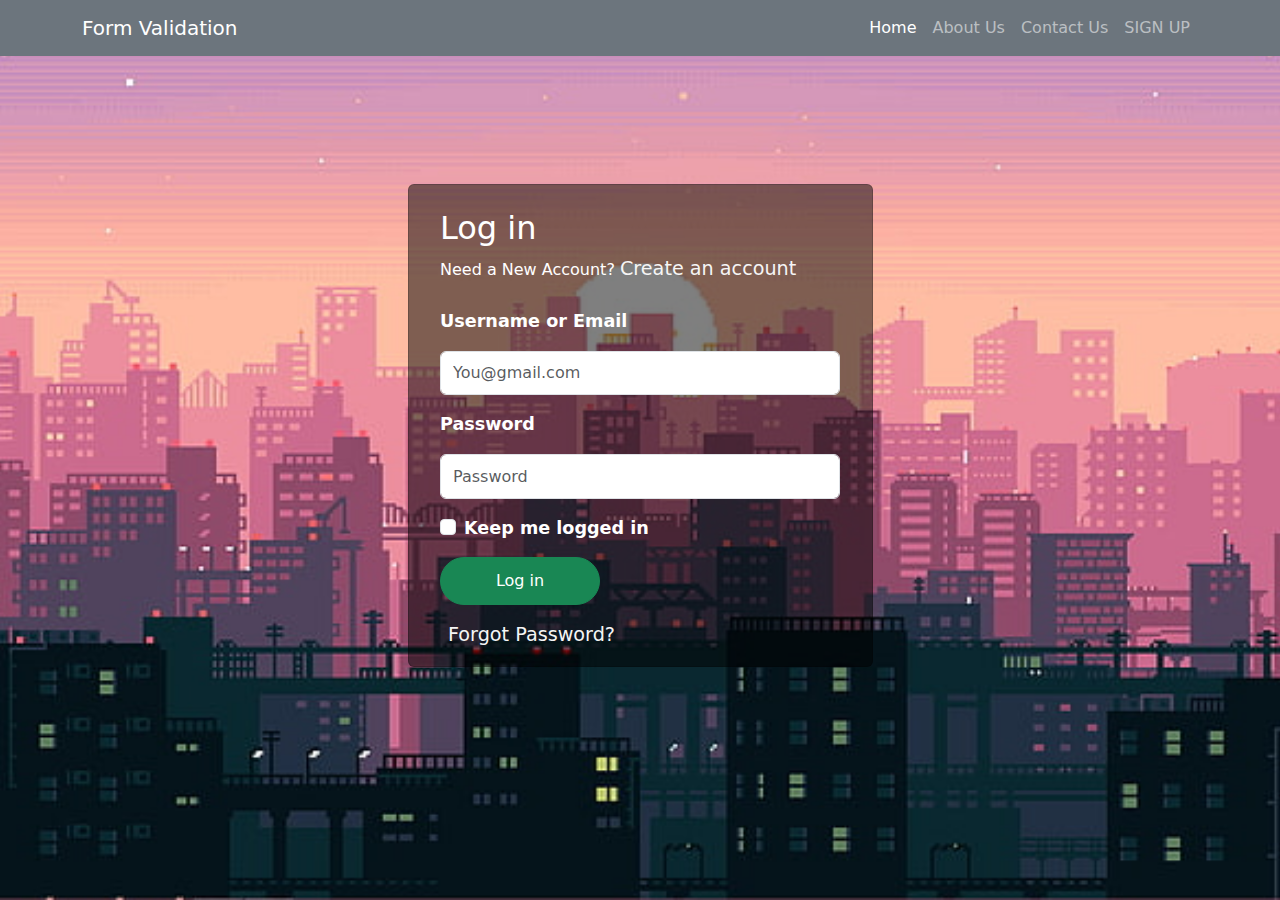
<file: Form-Validation/index.html>
<!DOCTYPE html>
<html lang="en">

<head>
    <meta charset="UTF-8">
    <meta name="viewport" content="width=device-width, initial-scale=1.0">
    <title>Form Validation</title>

    <link rel="stylesheet" href="/Form-Validation/style.css">
    <link href="https://cdn.jsdelivr.net/npm/bootstrap@5.3.3/dist/css/bootstrap.min.css" rel="stylesheet">
    <link href="https://gitcdn.github.io/bootstrap-toggle/2.2.2/css/bootstrap-toggle.min.css" rel="stylesheet">
    <link rel="stylesheet" href="https://cdn.jsdelivr.net/npm/bootstrap-icons@1.3.0/font/bootstrap-icons.css">

    <script src="https://ajax.googleapis.com/ajax/libs/jquery/3.4.1/jquery.min.js"></script>
    <script src="https://cdnjs.cloudflare.com/ajax/libs/bootstrap/5.3.3/js/bootstrap.bundle.min.js"></script>
    <script src="https://gitcdn.github.io/bootstrap-toggle/2.2.2/js/bootstrap-toggle.min.js"></script>

    <script>
        $(document).ready(function() {
            btnLog();
        })

        var btnLog = function() {
            $('#btn_login').click(function() {
                if(validate()) {
                    alert('Submitted Successfully');
                    ClearForm();
                };
            });
        };

        var validate = function() {
            $('.txt_shown_error').html('');

            var Username = $.trim($('#txt_email').val());
            var pwd = $.trim($('#txt_password').val());


            if (Username === '') {
                $('.txt_shown_error').html('Enter UserName or Email');
                $('#txt_email').focus();
                return false;
            }

            if (pwd === '') {
                $('.txt_shown_error').html('Enter Password');
                $('#txt_password').focus();
                return false;
            }

            if(pwd.length<6 == '') {
                $('.txt_shown_error').html('Enter Within 6 Password');
                $('#txt_password').focus();
                return false;
            }


            return true;
        };


        var ClearForm = function() {
            $('.txt_shown_error').html('');


            $('#txt_email').val('');
            $('#txt_password').val('');
        };
    </script>
</head>

<body>
    <header>
        <nav class="navbar navbar-dark bg-secondary navbar-expand-md">
            <div class="container">
                <a href="#" class="navbar-brand">Form Validation</a>
                <button type="button" class="navbar-toggler" data-bs-toggle="collapse" data-bs-target="#NavBtn">
                    <span class="navbar-toggler-icon"></span>
                </button>
                <div class="collapse navbar-collapse" id="NavBtn">
                    <ul class="navbar-nav ms-auto">
                        <li class="nav-item">
                            <a href="#" class="nav-link active">Home</a>
                        </li>
                        <li class="nav-item">
                            <a href="#" class="nav-link">About Us</a>
                        </li>
                        <li class="nav-item">
                            <a href="#" class="nav-link">Contact Us</a>
                        </li>
                        <li class="nav-item">
                            <a href="#" class="nav-link">SIGN UP</a>
                        </li>
                    </ul>
                </div>
            </div>
        </nav>
    </header>

    <div class="container mt-5">
        <div class="row">
            <div class="col-md-12">
                <div class="card col-md-5 mx-auto" id="card">
                    <div class="card-body mx-auto">
                        <div class="form-group mt-2">
                            <h3 class="h2 text-white">Log in</h3>
                            <p class="mt-2 text-white">Need a New Account? <a href="#" class="a1">Create an account</a></p>
                            <h5 class="txt_shown_error text-danger"></h5>
                        </div>

                        <form id="loginForm">
                            <div class="form-group mt-4">
                                <label for="useroremail" class="text-white">Username or Email</label>
                                <input type="email" class="form-control mt-3" id="txt_email" placeholder="You@gmail.com" required>
                            </div>

                            <div class="form-group mt-3">
                                <label for="pwd" class="text-white">Password</label>
                                <input type="password" class="form-control mt-3" id="txt_password" placeholder="Password" required>
                            </div>

                            <div class="form-check mt-3">
                                <input class="form-check-input" type="checkbox" value="" id="flexCheckDefault">
                                <label class="form-check-label text-white" for="flexCheckDefault">
                                    Keep me logged in
                                </label>
                            </div>

                            <div class="form-group mt-3">
                                <button type="button" class="btn btn-success rounded-pill" id="btn_login">Log in</button>
                            </div>
                        </form>

                        <div class="form-group mt-3">
                            <a href="/Form-Validation/forgot.html" class="a1 ms-2">Forgot Password?</a>
                        </div>
                    </div>
                </div>
            </div>
        </div>
    </div>
</body>

</html>
</file>
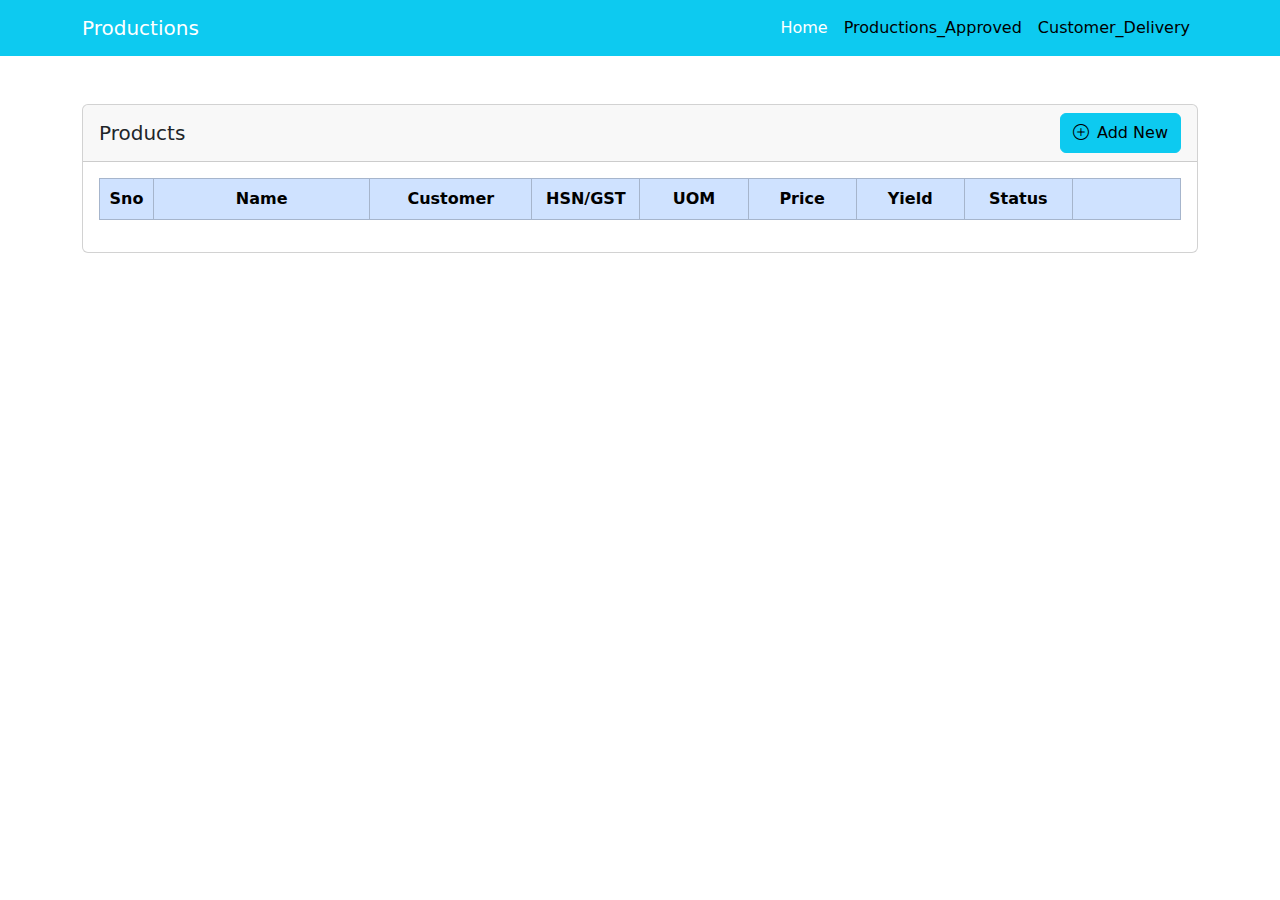
<file: products.html>
<!DOCTYPE html>
<html lang="en" xmlns="http://www.w3.org/1999/xhtml">
<head>
    <meta charset="utf-8" />
    <title>Products Example</title>

    <link href="https://cdn.jsdelivr.net/npm/bootstrap@5.3.3/dist/css/bootstrap.min.css" rel="stylesheet">


    <link href="https://gitcdn.github.io/bootstrap-toggle/2.2.2/css/bootstrap-toggle.min.css" rel="stylesheet">


    <link rel="stylesheet" href="https://cdn.jsdelivr.net/npm/bootstrap-icons@1.3.0/font/bootstrap-icons.css">


    <script src="https://ajax.googleapis.com/ajax/libs/jquery/3.4.1/jquery.min.js"></script>


    <script src="https://cdnjs.cloudflare.com/ajax/libs/bootstrap/5.3.3/js/bootstrap.bundle.min.js"></script>


    <script src="https://gitcdn.github.io/bootstrap-toggle/2.2.2/js/bootstrap-toggle.min.js"></script>

    <script>
        $(document).ready(function () {
            BtnView();
            BtnList();
            BtnAddMaterial();
            clearForm();
            removematerial();
        });

        var BtnView = function () {
            $('#btn_add').click(function () {
                $('#list').hide();
                $('#view').show();
            });
        };

        var BtnList = function () {
            $('#btn_close').click(function () {
                $('#list').show();
                $('#view').hide();
            });
        };

        var clearForm = function () {
            $('.txt_shown_error').html('');
            $('#txt_name').val('');
            $('#select_customer').val('0');
            $('#txt_convertion_cost').val('');
            $('#select_uom').val('0');
            $('#select_gst_hsn').val('0');
            $('#txt_select_type').val('0');
            $('#txt_yield').val('');
            $('#materials_value').html("<tr><td colspan=\"20\">No Data Found</td></tr>");
        };

        var BtnAddMaterial = function () {
            $('.btn_added').click(function () {
                if (validate()) {
                    var tr = "<tr class=\"material\">";
                    tr += "<td style=\"text-align:center;vertical-align:middle;\">" + ($('.material').length + 1) + "</td>";
                    tr += "<td style=\"text-align:center;vertical-align:middle;\">" + $('#txt_product_material').val()  + "</td>";
                    tr += "<td style=\"text-align:center;vertical-align:middle;\">" + $('#txt_tab_uom').val()  + "</td>";
                    tr += "<td style=\"text-align:center;vertical-align:middle;\">" + $('#txt_qty').val() + "</td>";
                    tr += "<td style=\"text-align:center;vertical-align:middle;\"><button type=\"button\" class=\"btn-update-material btn btn-primary  btn-xs\">Edit</button>&nbsp;&nbsp;<button type=\"button\" class=\"btn-remove-material btn btn-danger  btn-xs\">Remove</button></td>";
                    tr += "</tr>";
                    if ($('.material').length == 0)
                        $('#materials_value').html(tr);
                    else
                        $('#materials_value').append(tr);
                };
            });
        };

        var removematerial = function () {
            $('body').on('click','.btn-remove-material',function () {
                alert('clicked');
                $(this).closest('tr').remove();
            });
        };

        var validate = function () {
            $('.txt_shown_error').html('');

            var name = $.trim($('#txt_name').val());
            var customer = $.trim($('#select_customer').val());
            var convertion = $.trim($('#txt_convertion_cost').val());
            var uom = $.trim($('#select_uom').val());
            var gst_hsn = $.trim($('#select_gst_hsn').val());
            var status = $.trim($('#txt_select_type').val());
            var yield = $.trim($('#txt_yield').val());
            var product_material = $.trim($('#txt_product_material').val());
            var tab_uom = $.trim($('#txt_tab_uom').val());
            var qty = $.trim($('#txt_qty').val());

            if (name === '') {
                $('.txt_shown_error').html('Enter Production Name');
                $('#txt_name').focus();
                return false;
            }

            if (customer === '0') {
                $('.txt_shown_error').html('Select a Customer');
                $('#select_customer').focus();
                return false;
            }

            if (convertion === '') {
                $('.txt_shown_error').html('Enter Cost value');
                $('#txt_convertion_cost').focus();
                return false;
            }

            if (uom === '0') {
                $('.txt_shown_error').html('Select UOM');
                $('#select_uom').focus();
                return false;
            }

            if (gst_hsn === '0') {
                $('.txt_shown_error').html('Select GST/HSN');
                $('#select_gst_hsn').focus();
                return false;
            }

            if (status === '0') {
                $('.txt_shown_error').html('Select Status');
                $('#txt_select_type').focus();
                return false;
            }

            if (yield === '') {
                $('.txt_shown_error').html('Enter Yield Value');
                $('#txt_yield').focus();
                return false;
            }

            if (product_material === '') {
                $('.txt_shown_error').html('Enter Product Material');
                $('#txt_product_material').focus();
                return false;
            }

            if (tab_uom === '') {
                $('.txt_shown_error').html('Enter Value');
                $('#txt_tab_uom').focus();
                return false;
            }

            if (qty === '') {
                $('.txt_shown_error').html('Enter Quantity Here');
                $('#txt_qty').focus();
                return false;
            }

            return true;
        };
    </script>
</head>
<body>
    <header>
        <nav class="navbar navbar-dark bg-info navbar-expand-md">
            <div class="container">
                <a class="navbar-brand">Productions</a>

                <button type="button" class="navbar-toggler" data-bs-toggle="collapse" data-bs-target="#NavBtn">
                    <span class="navbar-toggler-icon"></span>
                </button>

                <div class="collapse navbar-collapse" id="NavBtn">
                    <ul class="navbar-nav ms-auto">
                        <li class="nav-item">
                            <a href="" class="nav-link active">Home</a>
                        </li>
                        <li class="nav-item">
                            <a href="" class="nav-link text-black">Productions_Approved</a>
                        </li>
                        <li class="nav-item">
                            <a href="" class="nav-link text-black">Customer_Delivery</a>
                        </li>
                    </ul>
                </div>
            </div>
        </nav>
    </header>

    <div class="container my-5" id="view" style="display: none;">
        <form class="row">
            <div class="col-md-12">
                <div class="card">
                    <div class="card-body">
                        <h6 class="txt_shown_error text-danger"></h6>
                        <div class="form-group row">
                            <label for="name" class="col-md-1 mt-2 control-label">Name :</label>
                            <div class="col-md-4">
                                <input type="text" class="form-control" id="txt_name" placeholder="Production Name">
                            </div>
                            <label for="uomvalue" class="mt-2 col-md-1 control-label">UOM :</label>
                            <div class="col-md-3">
                                <select class="form-select" id="select_uom">
                                    <option value="0">Select UOM</option>
                                    <option value="1">No</option>
                                    <option value="2">Kgs</option>
                                    <option value="3">Ltr</option>
                                </select>
                            </div>
                            <label for="yieldvalue" class="col-md-1 mt-2 control-label">Yield :</label>
                            <div class="col-md-2">
                                <input type="text" class="form-control" id="txt_yield" placeholder="Yield">
                            </div>
                        </div>

                        <div class="form-group row mt-4">
                            <label for="customer" class="col-md-1 mt-2 control-label">Customer :</label>
                            <div class="col-md-4">
                                <select class="form-select" id="select_customer">
                                    <option value="0">Select Customer</option>
                                    <option value="1">MODERN FOOD ENTERPRISES PVT LTD</option>
                                </select>
                            </div>
                            <label for="uomvalue" class="mt-2 col-md-1 control-label">GST/HSN :</label>
                            <div class="col-md-3">
                                <select class="form-select" id="select_gst_hsn">
                                    <option value="0">Select GST/HSN</option>
                                    <option value="1">1111111-0.00%</option>
                                    <option value="2">998816.5%</option>
                                </select>
                            </div>
                        </div>

                        <div class="form-group row mt-4">
                            <label for="cost" class="col-md-2 mt-2 control-label">Conversion Cost :</label>
                            <div class="col-md-2">
                                <input type="text" class="form-control" id="txt_convertion_cost" placeholder="Cost">
                            </div>
                            <label for="status" class="mt-2 col-md-1 control-label ms-5">Status :</label>
                            <div class="col-md-3">
                                <select id="txt_select_type" class="form-select">
                                    <option value="0">Active</option>
                                    <option value="1">In-Active</option>
                                </select>
                            </div>
                        </div>

                        <ul class="nav nav-tabs mt-5" id="myTab" role="tablist">
                            <li class="nav-item" role="presentation">
                                <button class="nav-link active" id="material-tab" data-bs-toggle="tab" data-bs-target="#material-tab-pane" type="button" role="tab" aria-controls="material-tab-pane" aria-selected="true">Materials</button>
                            </li>
                            <li class="nav-item" role="presentation">
                                <button class="nav-link" id="Controls-tab" data-bs-toggle="tab" data-bs-target="#Controls-tab-pane" type="button" role="tab" aria-controls="Controls-tab-pane" aria-selected="false">Controls Cost</button>
                            </li>
                        </ul>

                        <div class="tab-content" id="myTabContent">
                            <div class="tab-pane fade show active" id="material-tab-pane" role="tabpanel" aria-labelledby="material-tab" tabindex="0">
                                <div class="row mt-4">
                                    <div class="col-md-3">
                                        <label for="material" class="control-label">Product Materials:</label>
                                        <input type="text" class="form-control" name="material" id="txt_product_material" data-material="">
                                    </div>
                                    <div class="col-md-3">
                                        <label for="uom" class="control-label">UOM :</label>
                                        <input type="text" class="form-control" name="material" id="txt_tab_uom" data-material="">
                                    </div>
                                    <div class="col-md-3">
                                        <label for="qty" class="control-label">Qty:</label>
                                        <input type="text" class="form-control" name="qty" id="txt_qty">
                                    </div>
                                    <div class="col-md-3">
                                        <button type="button" class="btn btn-success mt-4 btn_added">ADD</button>
                                    </div> 
                                </div>
                                <div class="row mt-4">
                                    <div class="col-md-12">
                                        <table class="table table-striped table-bordered table-hover table-secondary">
                                            <thead>
                                                <tr class="sticky-row">
                                                    <th style="width: 6%">Sno</th>
                                                    <th style="width: 35%">Material</th>
                                                    <th style="width: 10%">UOM</th>
                                                    <th style="width: 12%">Cost</th>
                                                    <th style="width: 12%">Qty</th>
                                                    <th style="width: 10%">Total</th>
                                                    <th style="width: 15%"></th>
                                                </tr>
                                            </thead>
                                            <tbody id="materials_value"></tbody>
                                        </table>
                                    </div>
                                </div>
                            </div>
                            <div class="tab-pane fade" id="Controls-tab-pane" role="tabpanel" aria-labelledby="Controls-tab" tabindex="0">
                                <table class="table table-striped table-bordered table-hover table-info">
                                    <thead>
                                        <tr class="sticky-row">
                                            <th style="width: 6%">Sno</th>
                                            <th style="width: 35%">Material</th>
                                            <th style="width: 10%">Control Rate</th>
                                        </tr>
                                    </thead>
                                    <tbody>
                                        <tr>
                                            <td>1</td>
                                            <td>DIESEL</td>
                                            <td>
                                                <input type="text" class="form-control" id="txt_blank">
                                            </td>
                                        </tr>
                                    </tbody>
                                </table>
                            </div>
                        </div>
                    </div>
                    <div class="d-flex justify-content-end mb-2">
                        <button type="button" class="btn btn-primary me-3" id="btn_save">Save</button>
                        <button type="button" class="btn btn-danger me-3" id="btn_close">Close</button>
                    </div>
                </div>
            </div>
        </form>
    </div>

    <div class="container mt-5" id="list">
        <div class="row">
            <div class="col-md-12">
                <div class="card">
                    <div class="card-header">
                        <div class="row">
                            <div class="col-md-10 mt-2">
                                <h5 class="card-title">Products</h5>
                            </div>
                            <div class="col-md-2 d-flex justify-content-end">
                                <button type="button" class="btn btn-info" id="btn_add"><i class="bi bi-plus-circle me-2"></i>Add New</button>
                            </div>
                        </div>
                    </div>

                    <div class="card-body">
                        <div class="row">
                            <div class="col-md-12">
                                <table class="table table-striped table-bordered table-hover table-primary">
                                    <thead>
                                        <tr class="sticky-row text-center">
                                            <th style="width: 5%">Sno</th>
                                            <th style="width: 20%">Name</th>
                                            <th style="width: 15%">Customer</th>
                                            <th style="width: 10%">HSN/GST</th>
                                            <th style="width: 10%">UOM</th>
                                            <th style="width: 10%">Price</th>
                                            <th style="width: 10%">Yield</th>
                                            <th style="width: 10%">Status</th>
                                            <th style="width: 10%"></th>
                                        </tr>
                                    </thead>
                                </table>
                            </div>
                        </div>
                    </div>
                </div>
            </div>
        </div>
    </div>
</body>
</html>
</file>
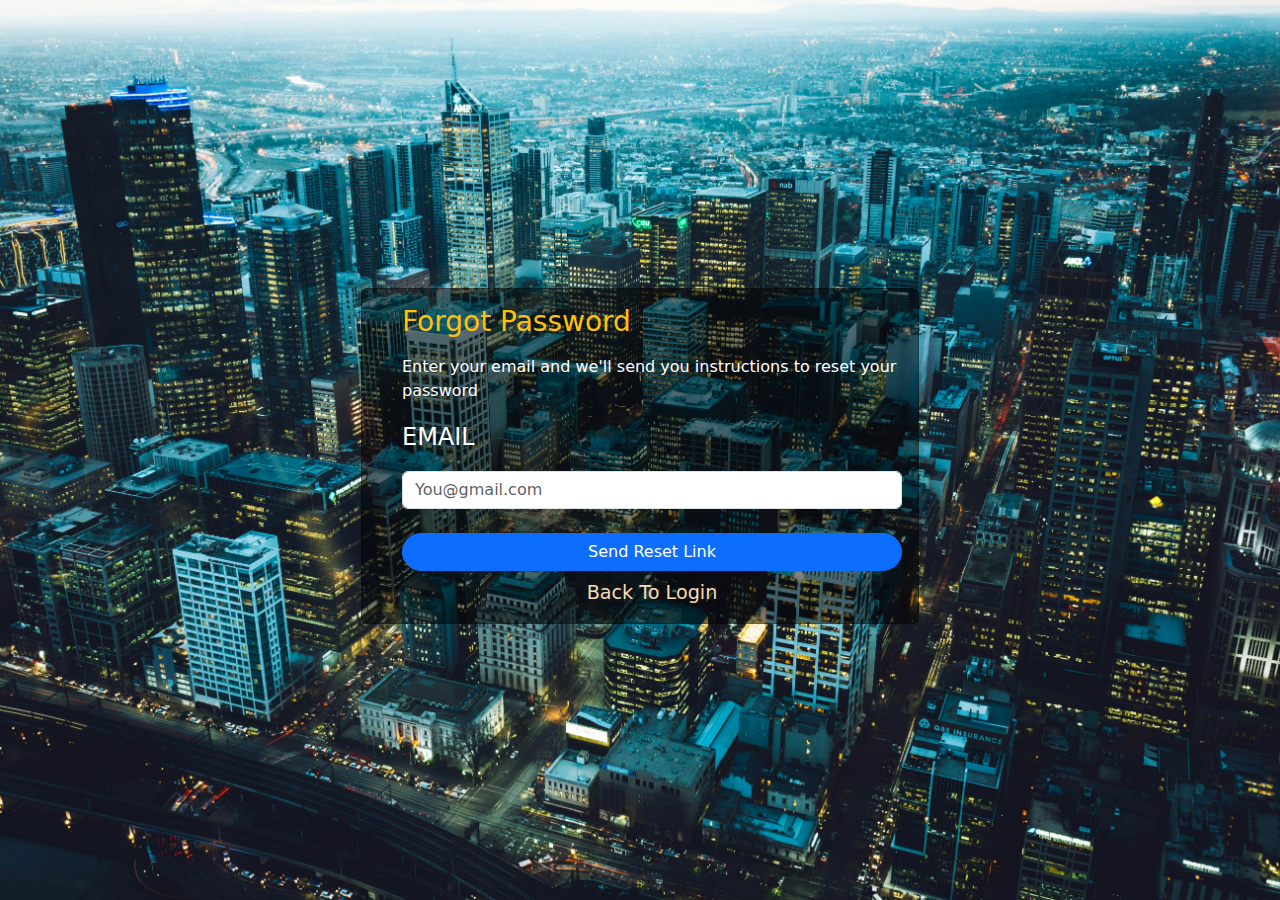
<file: Form-Validation/forgot_password.html>
<!DOCTYPE html>
<html lang="en">
<head>
    <meta charset="UTF-8">
    <meta name="viewport" content="width=device-width, initial-scale=1.0">
    <title>Forgot Password</title>
    <link href="https://cdn.jsdelivr.net/npm/bootstrap@5.3.3/dist/css/bootstrap.min.css" rel="stylesheet">
    <script src="https://ajax.googleapis.com/ajax/libs/jquery/3.4.1/jquery.min.js"></script>
    <style>
        body {
            background: url(./pexels-maxfrancis-2246476.jpg) no-repeat center center fixed;
            background-size: cover;
        }
    </style>
    <script>
        $(document).ready(function() {
            btnLog();
        });

        var btnLog = function() {
            $('#btn_send_reset').click(function() {
                if(validate()) {
                    alert('Send Succesfully Please check Your Email....');
                    clearForm();
                };
            });
        };

        var validate = function() {
            $('.txt_error').html('');

            var email = $.trim($('#txt_forgot_email').val());

            if (email === '') {
                $('.txt_error').html('Enter Your Email Id');
                $('#txt_forgot_email').focus();
                return false;
            }

            return true;
        };


        var clearForm = function() {
            $('.txt_error').html('');

            $('#txt_forgot_email').val('');
        };
    </script>
</head>
<body>
    <div class="container mt-5">
        <div class="row">
            <div class="col-md-12">
                <div class="card col-md-6 mx-auto" style="margin: 240px auto; background-color: rgba(0,0,0,.5);">
                    <div class="card-body ms-4">
                        <h3 class="text-warning">Forgot Password</h3>
                        <p class="mt-3 text-white">Enter your email and we'll send you instructions to reset your password</p>
                        <h5 class="txt_error text-danger"></h5>
                        <div class="form-group mt-2">
                            <label for="email" class="text-white fs-4">EMAIL</label>
                            <input type="email" class="form-control mt-3" id="txt_forgot_email" placeholder="You@gmail.com">
                        </div>
                        <div class="form-group mt-4 d-grid">
                            <button type="button" class="btn btn-primary rounded-pill" id="btn_send_reset">Send Reset Link</button>
                        </div>
                        <div class="d-flex justify-content-center mt-2">
                            <a href="index.html" style="text-decoration: none; color: wheat; font-size: 1.2rem;">Back To Login</a>
                        </div>
                    </div>
                </div>
            </div>
        </div>
    </div>
</body>
</html>
</file>
<file: Form-Validation/style.css>
.a1 {
    color: whitesmoke;
    text-decoration: none;
    font-size: 1.2rem;
}

label {
    font-weight: bold;
    font-size: 1.1rem;
}


#txt_email {
    /* background-color: aqua; */
    width: 25rem;
    height: 2.8rem;
}


#txt_password {
    /* background-color: aqua; */
    width: 25rem;
    height: 2.8rem;
}

button {
    width: 10rem;
    height: 3rem;
}

body {
    background: url('./pixel-art-sun-building-sunset-wallpaper-preview.jpg') no-repeat center center fixed;
    background-size: cover;
}



#card {
    background-color: rgba(0,0,0,.5);
    margin-top: 5rem;
}
</file>
